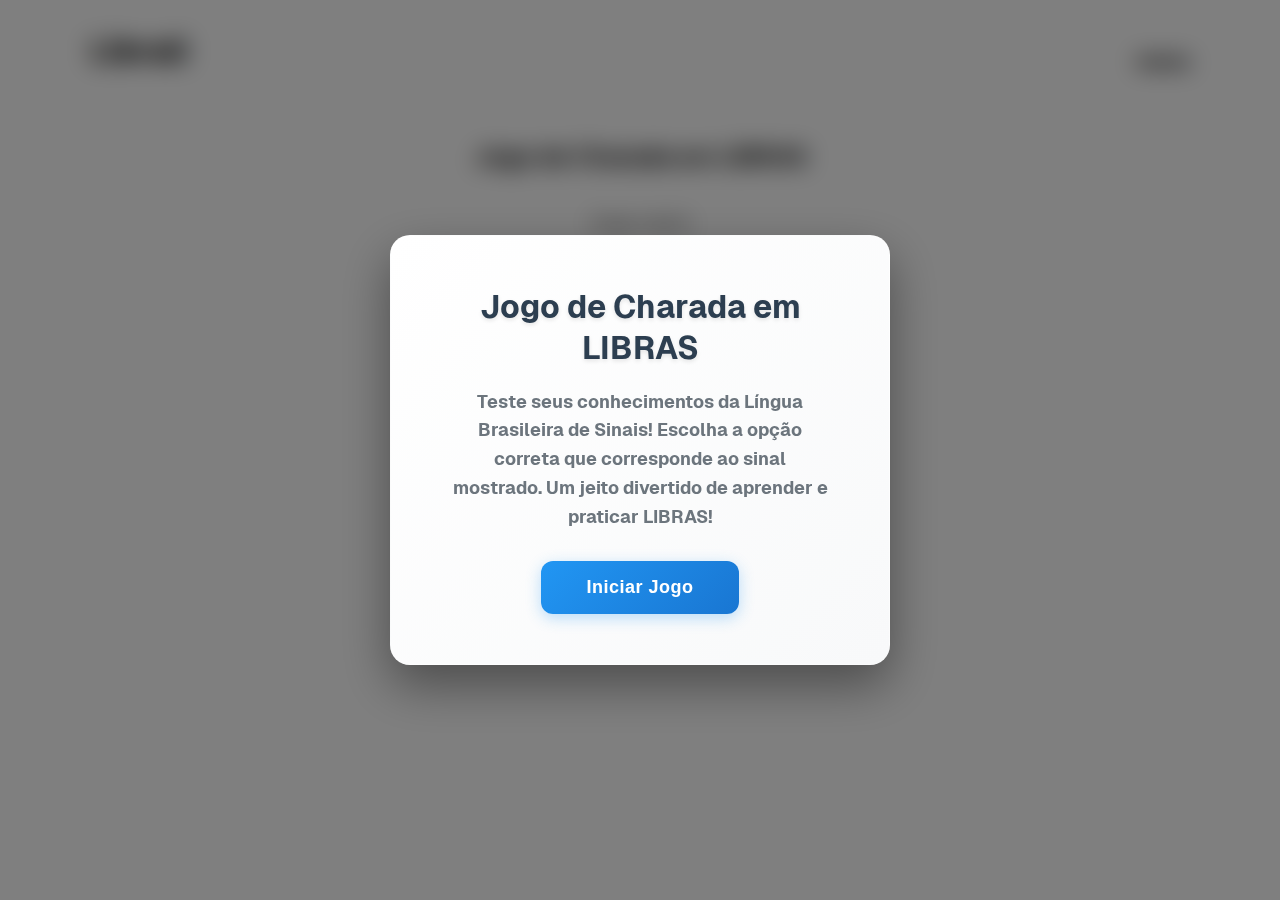
<file: charadas.html>
<!DOCTYPE html>
<html lang="pt-BR">
  <head>
    <meta charset="UTF-8" />
    <meta name="viewport" content="width=device-width, initial-scale=1.0" />
    <title>Jogos de Charada - Librali</title>
    <style>
      * {
        padding: 0;
        border: 0;
        margin: 0;
        box-sizing: border-box;
      }

      @font-face {
        font-family: "Geist";
        src: url("./fonts/Geist-Bold.ttf") format("truetype");
        font-weight: 700;
        font-style: normal;
      }

      body {
        background: white;
        font-family: "Geist", Arial, sans-serif;
        min-height: 100vh;
      }

      /* Header */
      header {
        display: flex;
        justify-content: space-between;
        align-items: center;
        padding: 20px 40px;
        background: white;
        margin-top: 20px;
      }

      header > a {
        font-size: 32px;
        font-weight: bold;
        color: black;
        text-decoration: none;
      }

      a{
        text-decoration: none;
      }

      .menu {
        position: relative;
        display: inline-block;
        margin-right: 50px;
        text-decoration: none;
      }

      .menu > a {
        color: black;
        font-size: 20px;
        cursor: pointer;
      }

       .Librali {
        margin-left: 50px;
         transition: all 0.4s ease;
        transform: translateY(-10px);
      }

      .Librali:hover{
         font-size: 33px;
      }

      .submenu {
        max-height: 0;
        opacity: 0;
        overflow: hidden;
        flex-direction: column;
        margin-top: 10px;
        position: absolute;
        left: 0;
        transition: all 0.4s ease;
        transform: translateY(-10px);
      }

      .submenu a {
        color: black;
        text-decoration: none;
        font-size: 20px;
        margin: 4px 0;
        transition: font-size 0.4s ease-in-out;
        white-space: nowrap;
      }

      /* agora funciona no menu e no submenu */
      .menu:hover .submenu {
        max-height: 500px; /* altura suficiente */
        opacity: 1;
        transform: translateY(0);
      }

      .submenu > a:hover {
        font-size: 22px;
      }

      /* Game Container */
      .game-container {
        max-width: 900px;
        margin: 40px auto;
        padding: 0 20px;
        opacity: 1;
        transition: opacity 0.5s ease;
      }

      .game-title {
        text-align: center;
        font-size: 24px;
        font-weight: bold;
        margin-bottom: 40px;
        color: black;
      }

      .progress {
        text-align: center;
        font-size: 18px;
        margin-bottom: 30px;
        color: #666;
      }

      /* Sign Display Area */
      .sign-display {
        display: flex;
        justify-content: center;
        margin-bottom: 40px;
      }

      .sign-image {
        width: 300px;
        height: 200px;
        background-color: #e0e0e0;
        border-radius: 12px;
        display: flex;
        align-items: center;
        justify-content: center;
        font-size: 18px;
        color: #666;
        text-align: center;
        padding: 20px;
      }

      /* Options Grid */
      .options-container {
        display: grid;
        grid-template-columns: 1fr 1fr;
        gap: 20px;
        max-width: 600px;
        margin: 0 auto 30px;
      }

      .option {
        background-color: #e0e0e0;
        border-radius: 12px;
        padding: 20px;
        text-align: center;
        font-size: 18px;
        cursor: pointer;
        transition: all 0.3s ease;
        color: black;
      }

      .option:hover {
        background-color: #d0d0d0;
        transform: translateY(-2px);
      }

      .option.correct {
        background-color: #4caf50;
        color: white;
      }

      .option.incorrect {
        background-color: #f44336;
        color: white;
      }

      .option.disabled {
        pointer-events: none;
        opacity: 0.7;
      }

      /* Modal/Notification Overlay */
      .notification-overlay {
        position: fixed;
        top: 0;
        left: 0;
        width: 100%;
        height: 100%;
        background-color: rgba(0, 0, 0, 0.6);
        display: none;
        justify-content: center;
        align-items: center;
        z-index: 1000;
        animation: fadeIn 0.3s ease-in-out;
      }

      .notification-modal {
        background: white;
        border-radius: 16px;
        padding: 40px;
        max-width: 500px;
        width: 90%;
        text-align: center;
        box-shadow: 0 10px 30px rgba(0, 0, 0, 0.3);
        animation: slideIn 0.3s ease-out;
      }

      .notification-message {
        font-size: 24px;
        font-weight: bold;
        margin-bottom: 20px;
      }

      .notification-message.correct {
        color: #4caf50;
      }

      .notification-message.incorrect {
        color: #c93e35;
      }

      .notification-details {
        font-size: 18px;
        color: #666;
        margin-bottom: 30px;
      }

      .notification-btn {
        background-color: #2196f3;
        color: white;
        border: none;
        border-radius: 8px;
        padding: 12px 30px;
        font-size: 16px;
        font-weight: bold;
        cursor: pointer;
        transition: background-color 0.3s;
      }

      .notification-btn:hover {
        background-color: #166dc4;
      }

      .notification-btn.final {
        background-color: #2196f3;
      }

      .notification-btn.final:hover {
        background-color: #1976d2;
      }

      /* Feedback and Controls - Hidden now */
      .game-controls {
        text-align: center;
      }

      .feedback {
        display: none;
      }

      .next-btn {
        display: none;
      }

      .final-score {
        font-size: 24px;
        font-weight: bold;
        margin: 20px 0;
        text-align: center;
      }

      /* Start Overlay */
      .start-overlay {
        position: fixed;
        top: 0;
        left: 0;
        width: 100%;
        height: 100%;
        backdrop-filter: blur(12px);
        -webkit-backdrop-filter: blur(12px);
        background-color: rgba(0, 0, 0, 0.5);
        display: flex;
        justify-content: center;
        align-items: center;
        z-index: 2000;
        transition: opacity 0.5s ease;
      }

      .start-content {
        background: linear-gradient(135deg, #ffffff 0%, #f8f9fa 100%);
        padding: 50px 60px;
        border-radius: 20px;
        text-align: center;
        max-width: 500px;
        box-shadow: 0 20px 50px rgba(0, 0, 0, 0.4);
        border: 1px solid rgba(255, 255, 255, 0.2);
        transform: translateY(0);
        animation: startSlideIn 0.6s ease-out;
      }

      .start-content h1 {
        font-size: 32px;
        margin-bottom: 20px;
        color: #2c3e50;
        font-weight: bold;
        text-shadow: 0 2px 4px rgba(0, 0, 0, 0.1);
      }

      .start-content p {
        font-size: 18px;
        margin-bottom: 30px;
        color: #6c757d;
        line-height: 1.6;
      }

      #startButton {
        background: linear-gradient(135deg, #2196f3 0%, #1976d2 100%);
        color: white;
        border: none;
        border-radius: 12px;
        padding: 16px 45px;
        font-size: 18px;
        font-weight: bold;
        cursor: pointer;
        transition: all 0.3s ease;
        box-shadow: 0 4px 15px rgba(33, 150, 243, 0.3);
        letter-spacing: 0.5px;
      }

      #startButton:hover {
        transform: translateY(-2px);
        box-shadow: 0 6px 20px rgba(33, 150, 243, 0.4);
      }

      #startButton:active {
        transform: translateY(0);
        box-shadow: 0 3px 10px rgba(33, 150, 243, 0.3);
      }

      /* Animations */
      @keyframes fadeIn {
        from {
          opacity: 0;
        }
        to {
          opacity: 1;
        }
      }

      @keyframes slideIn {
        from {
          transform: translateY(-50px);
          opacity: 0;
        }
        to {
          transform: translateY(0);
          opacity: 1;
        }
      }

      @keyframes startSlideIn {
        from {
          transform: translateY(-30px);
          opacity: 0;
        }
        to {
          transform: translateY(0);
          opacity: 1;
        }
      }

      .game-container.blurred {
        filter: blur(5px);
        pointer-events: none;
      }

    </style>
  </head>
  <body>
    <header>
      <a href="index.html" class="Librali">Librali</a>
      <div class="menu">
        <a href="#1">menu</a>
        <div class="submenu">
          <a href="index.html">Início</a>
          <a href="#">Sobre Nós</a>
          <a href="#">Cursos</a>
          <a href="jogos.html">Jogos</a>
          <a href="#">Dicionário</a>
          <a href="#">Entrar</a>
        </div>
      </div>
    </header>

    <!-- Start Overlay -->
    <div id="startOverlay" class="start-overlay">
      <div class="start-content">
        <h1>Jogo de Charada em LIBRAS</h1>
        <p>Teste seus conhecimentos da Língua Brasileira de Sinais! Escolha a opção correta que corresponde ao sinal mostrado. Um jeito divertido de aprender e praticar LIBRAS!</p>
        <button id="startButton">Iniciar Jogo</button>
      </div>
    </div>

    <div class="game-container" id="gameContainer">
      <h1 class="game-title">Jogo de Charada em LIBRAS</h1>

      <div class="progress" id="progress">Fase 1 de 5</div>

      <div class="sign-display">
        <div class="sign-image" id="signImage">Imagem do sinal em LIBRAS</div>
      </div>

      <div class="options-container" id="optionsContainer">
        <!-- As opções serão preenchidas pelo JavaScript -->
      </div>

      <div class="game-controls">
        <div class="feedback" id="feedback"></div>
        <button class="next-btn" id="nextBtn">Próxima Fase</button>
      </div>
    </div>

    <!-- Notification Modal -->
    <div class="notification-overlay" id="notificationOverlay">
      <div class="notification-modal">
        <div class="notification-message" id="notificationMessage"></div>
        <div class="notification-details" id="notificationDetails"></div>
        <button class="notification-btn" id="notificationBtn">
          Próxima Fase
        </button>
      </div>
    </div>

    <script>
              // Elementos do overlay inicial
              const startOverlay = document.getElementById('startOverlay');
              const startButton = document.getElementById('startButton');
              const gameContainer = document.getElementById('gameContainer');

              // Fases do jogo
              const phases = [
                  {
                      question: "Casa",
                      options: ["Escola", "Casa", "Trabalho", "Parque"],
                      correctIndex: 1
                  },
                  {
                      question: "Amor",
                      options: ["Amor", "Ódio", "Tristeza", "Alegria"],
                      correctIndex: 0
                  },
                  {
                      question: "Água",
                      options: ["Fogo", "Terra", "Água", "Ar"],
                      correctIndex: 2
                  },
                  {
                      question: "Livro",
                      options: ["Caneta", "Livro", "Caderno", "Lápis"],
                      correctIndex: 1
                  },
                  {
                      question: "Computador",
                      options: ["Telefone", "Tablet", "Computador", "Televisão"],
                      correctIndex: 2
                  },
                  {
          question: "Cachorro",
          options: ["Gato", "Cavalo", "Cachorro", "Pássaro"],
          correctIndex: 2
      },
      {
          question: "Carro",
          options: ["Bicicleta", "Carro", "Ônibus", "Moto"],
          correctIndex: 1
      },
      {
          question: "Maçã",
          options: ["Banana", "Laranja", "Uva", "Maçã"],
          correctIndex: 3
      },
      {
          question: "Brasil",
          options: ["Argentina", "Brasil", "Chile", "Uruguai"],
          correctIndex: 1
      },
      {
          question: "Sol",
          options: ["Lua", "Estrela", "Planeta", "Sol"],
          correctIndex: 3
      }

              ];

              let currentPhase = 0;
              let score = 0;

              const signImage = document.getElementById('signImage');
              const optionsContainer = document.getElementById('optionsContainer');
              const notificationOverlay = document.getElementById('notificationOverlay');
              const notificationMessage = document.getElementById('notificationMessage');
              const notificationDetails = document.getElementById('notificationDetails');
              const notificationBtn = document.getElementById('notificationBtn');
              const progress = document.getElementById('progress');

              // Evento para iniciar o jogo
              startButton.addEventListener('click', () => {
                  // Esconde o overlay com animação
                  startOverlay.style.opacity = '0';
                  startOverlay.style.pointerEvents = 'none';
                  
                  // Remove o blur do conteúdo do jogo
                  gameContainer.classList.remove('blurred');
                  
                  // Inicia o jogo após pequeno delay para a animação
                  setTimeout(initGame, 300);
              });

              // Inicializa o jogo
              function initGame() {
                  progress.textContent = `Fase ${currentPhase + 1} de ${phases.length}`;
                  signImage.textContent = `Sinal para: ${phases[currentPhase].question}`;

                  optionsContainer.innerHTML = '';
                  phases[currentPhase].options.forEach((option, index) => {
                      const optionElement = document.createElement('div');
                      optionElement.className = 'option';
                      optionElement.textContent = option;
                      optionElement.addEventListener('click', () => checkAnswer(index));
                      optionsContainer.appendChild(optionElement);
                  });

                  hideNotification();
              }

              // Mostra notificação
              function showNotification(isCorrect, message, details = '') {
                  notificationMessage.textContent = message;
                  notificationMessage.className = `notification-message ${isCorrect ? 'correct' : 'incorrect'}`;
                  notificationDetails.textContent = details;

                  // Configurar botão baseado na fase
                  if (currentPhase < phases.length - 1) {
                      notificationBtn.textContent = 'Próxima Fase';
                      notificationBtn.className = 'notification-btn';
                  } else {
                      notificationBtn.textContent = 'Ver Resultado Final';
                      notificationBtn.className = 'notification-btn final';
                  }

                  notificationOverlay.style.display = 'flex';
              }

              // Esconde notificação
              function hideNotification() {
                  notificationOverlay.style.display = 'none';
              }

              // Verifica a resposta
              function checkAnswer(selectedIndex) {
                  const correctIndex = phases[currentPhase].correctIndex;
                  const options = document.querySelectorAll('.option');

                  // Desabilita todas as opções
                  options.forEach((option, index) => {
                      option.classList.add('disabled');

                      if (index === correctIndex) {
                          option.classList.add('correct');
                      } else if (index === selectedIndex) {
                          option.classList.add('incorrect');
                      }
                  });

                  if (selectedIndex === correctIndex) {
                      score++;
                      showNotification(true, 'Correto! Parabéns! ');
                  } else {
                      showNotification(false, 'Ops! Resposta incorreta',
                          `A resposta correta é: ${phases[currentPhase].options[correctIndex]}`);
                  }
              }

              // Mostra a pontuação final
              function showFinalScore() {
                  const percentage = Math.round((score / phases.length) * 100);
                  let emoji = '';
                  let message = ''; 

                  if (percentage === 100) {
                      emoji = '🏆';
                      message = 'Perfeito!';
                  } else if (percentage >= 80) {
                      emoji = '🎉';
                      message = 'Muito bem!';
                  } else if (percentage >= 60) {
                      emoji = '👍';
                      message = 'Bom trabalho!';
                  } else {
                      emoji = '💪';
                      message = 'Continue praticando!';
                  }

                  notificationMessage.innerHTML = `${message} ${emoji}`;
                  notificationMessage.className = 'notification-message correct';
                  notificationDetails.innerHTML = `Você acertou <strong>${score}</strong> de <strong>${phases.length}</strong> questões<br>(${percentage}% de acerto)`;
                  notificationBtn.textContent = 'Jogar Novamente';
                  notificationBtn.className = 'notification-btn final';

                  notificationOverlay.style.display = 'flex';
              }

              // Event listener para o botão da notificação
              notificationBtn.addEventListener('click', () => {
                  if (currentPhase < phases.length - 1) {
                      // Próxima fase
                      currentPhase++;
                      initGame();
                  } else if (notificationBtn.textContent === 'Ver Resultado Final') {
                      // Mostrar resultado final
                      showFinalScore();
                  } else {
                      // Reiniciar jogo
                      currentPhase = 0;
                      score = 0;
                      initGame();
                  }
              });

              // Fechar notificação clicando no overlay
              notificationOverlay.addEventListener('click', (e) => {
                  if (e.target === notificationOverlay) {
                      // Não permitir fechar clicando fora durante o jogo
                      // hideNotification();
                  }
              });
    </script>
  </body>
</html>
</file>
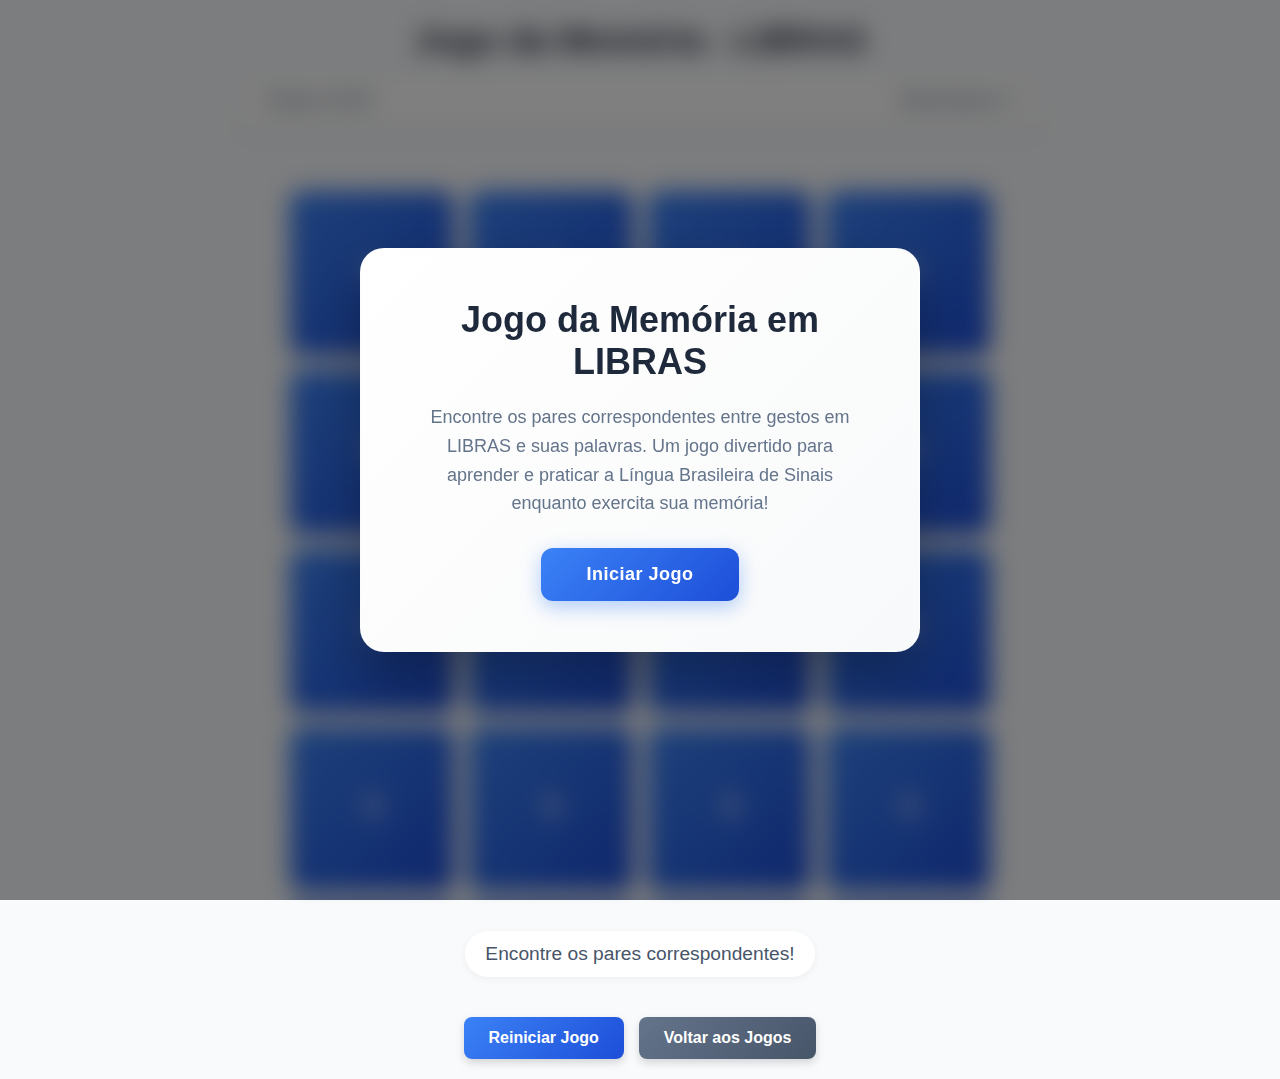
<file: memoria.html>
<!DOCTYPE html>
<html lang="pt-BR">
  <head>
    <meta charset="UTF-8" />
    <meta name="viewport" content="width=device-width, initial-scale=1" />
    <title>Jogo da Memória - LIBRAS</title>
    <style>
      * {
        margin: 0;
        padding: 0;
        box-sizing: border-box;
      }

      body {
        font-family: "Segoe UI", Tahoma, Geneva, Verdana, sans-serif;
        background: #f8fafc;
        color: #334155;
        display: flex;
        flex-direction: column;
        align-items: center;
        min-height: 100vh;
        margin: 0;
        padding: 20px;
      }

      /* Start Overlay */
      .start-overlay {
        position: fixed;
        top: 0;
        left: 0;
        width: 100%;
        height: 100%;
        backdrop-filter: blur(12px);
        -webkit-backdrop-filter: blur(12px);
        background-color: rgba(0, 0, 0, 0.5);
        display: flex;
        justify-content: center;
        align-items: center;
        z-index: 2000;
        transition: opacity 0.5s ease;
      }

      .start-content {
        background: linear-gradient(135deg, #ffffff 0%, #f8f9fa 100%);
        padding: 50px 60px;
        border-radius: 24px;
        text-align: center;
        max-width: 560px;
        box-shadow: 0 25px 50px rgba(0, 0, 0, 0.25);
        border: 1px solid rgba(255, 255, 255, 0.3);
        transform: translateY(0);
        animation: startSlideIn 0.6s ease-out;
      }

      .start-content h1 {
        font-size: 36px;
        margin-bottom: 20px;
        color: #1e293b;
        font-weight: bold;
      }

      .start-content p {
        font-size: 18px;
        margin-bottom: 30px;
        color: #64748b;
        line-height: 1.6;
        text-align: center;
      }

      #startButton {
        background: linear-gradient(135deg, #3b82f6 0%, #1d4ed8 100%);
        color: white;
        border: none;
        border-radius: 12px;
        padding: 16px 45px;
        font-size: 18px;
        font-weight: bold;
        cursor: pointer;
        transition: all 0.3s ease;
        box-shadow: 0 6px 20px rgba(59, 130, 246, 0.4);
        letter-spacing: 0.5px;
      }

      #startButton:hover {
        transform: translateY(-3px);
        box-shadow: 0 8px 25px rgba(59, 130, 246, 0.5);
      }

      @keyframes startSlideIn {
        from {
          transform: translateY(-30px);
          opacity: 0;
        }
        to {
          transform: translateY(0);
          opacity: 1;
        }
      }

      .game-container.blurred {
        filter: blur(5px);
        pointer-events: none;
      }

      .header {
        text-align: center;
        margin-bottom: 20px;
        width: 100%;
        max-width: 800px;
      }

      h1 {
        font-size: 2.2rem;
        margin-bottom: 15px;
        color: #1e293b;
        font-weight: bold;
      }

      .game-info {
        display: flex;
        justify-content: space-between;
        width: 100%;
        margin-bottom: 25px;
        background: white;
        padding: 15px 25px;
        border-radius: 12px;
        box-shadow: 0 4px 12px rgba(0, 0, 0, 0.08);
      }

      .timer,
      .moves {
        font-size: 1.1rem;
        font-weight: 500;
        color: #475569;
      }

      #game {
        display: grid;
        grid-template-columns: repeat(4, 1fr);
        grid-gap: 15px;
        margin: 20px 0;
        max-width: 700px;
        width: 100%;
      }

      .card {
        aspect-ratio: 1;
        background: white;
        border-radius: 12px;
        cursor: pointer;
        position: relative;
        perspective: 1000px;
        user-select: none;
        box-shadow: 0 4px 12px rgba(0, 0, 0, 0.1);
        transition: transform 0.3s ease, box-shadow 0.3s ease;
      }

      .card:hover {
        transform: translateY(-5px);
        box-shadow: 0 8px 16px rgba(0, 0, 0, 0.15);
      }

      .card-inner {
        position: relative;
        width: 100%;
        height: 100%;
        text-align: center;
        transition: transform 0.5s;
        transform-style: preserve-3d;
      }

      .card.flipped .card-inner {
        transform: rotateY(180deg);
      }

      .card.matched {
        opacity: 0.7;
        cursor: default;
      }

      .card.matched:hover {
        transform: none;
        box-shadow: 0 4px 12px rgba(0, 0, 0, 0.1);
      }

      .card-front,
      .card-back {
        position: absolute;
        width: 100%;
        height: 100%;
        border-radius: 12px;
        backface-visibility: hidden;
        display: flex;
        justify-content: center;
        align-items: center;
        padding: 10px;
        box-sizing: border-box;
      }

      .card-front {
        background: linear-gradient(135deg, #3b82f6 0%, #1d4ed8 100%);
        color: white;
        font-size: 2.2rem;
        font-weight: bold;
      }

      .card-back {
        background: white;
        color: #334155;
        transform: rotateY(180deg);
        font-weight: 600;
        font-size: 1.3rem;
        text-align: center;
        display: flex;
        align-items: center;
        justify-content: center;
        border: 2px solid #e2e8f0;
      }

      .card-back.emoji {
        font-size: 2.8rem;
        background: white;
        padding: 15px;
      }

      .card-back.word {
        background: white;
        padding: 15px;
      }

      #message {
        margin: 20px 0;
        font-size: 1.2rem;
        text-align: center;
        min-height: 40px;
        font-weight: 500;
        color: #475569;
        background: white;
        padding: 12px 20px;
        border-radius: 50px;
        box-shadow: 0 2px 8px rgba(0, 0, 0, 0.05);
      }

      .buttons {
        display: flex;
        gap: 15px;
        margin-top: 20px;
        flex-wrap: wrap;
        justify-content: center;
      }

      button {
        padding: 12px 25px;
        font-size: 1rem;
        border: none;
        border-radius: 8px;
        color: white;
        cursor: pointer;
        transition: all 0.3s ease;
        font-weight: 600;
        box-shadow: 0 4px 8px rgba(0, 0, 0, 0.15);
      }

      #resetBtn {
        background: linear-gradient(135deg, #3b82f6 0%, #1d4ed8 100%);
      }

      #resetBtn:hover {
        transform: translateY(-3px);
        box-shadow: 0 6px 12px rgba(59, 130, 246, 0.3);
      }

      #backBtn {
        background: linear-gradient(135deg, #64748b 0%, #475569 100%);
      }

      #backBtn:hover {
        transform: translateY(-3px);
        box-shadow: 0 6px 12px rgba(100, 116, 139, 0.3);
      }

      .result-overlay {
        position: fixed;
        top: 0;
        left: 0;
        width: 100%;
        height: 100%;
        background: rgba(0, 0, 0, 0.7);
        display: flex;
        justify-content: center;
        align-items: center;
        z-index: 100;
        opacity: 0;
        visibility: hidden;
        transition: all 0.4s ease;
      }

      .result-overlay.active {
        opacity: 1;
        visibility: visible;
      }

      .result-content {
        background: white;
        padding: 40px;
        border-radius: 20px;
        text-align: center;
        max-width: 500px;
        width: 90%;
        box-shadow: 0 20px 40px rgba(0, 0, 0, 0.2);
        transform: scale(0.9);
        transition: transform 0.4s ease;
      }

      .result-overlay.active .result-content {
        transform: scale(1);
      }

      .result-content h2 {
        color: #1e293b;
        margin-bottom: 20px;
        font-size: 2rem;
        font-weight: bold;
        text-align: center;
      }

      .result-stats {
        color: #475569;
        font-size: 1.1rem;
        margin-bottom: 30px;
        line-height: 1.6;
        text-align: center;
      }

      .result-buttons {
        display: flex;
        gap: 15px;
        justify-content: center;
        flex-wrap: wrap;
      }

      .result-btn {
        padding: 12px 25px;
        border: none;
        border-radius: 8px;
        color: white;
        cursor: pointer;
        font-weight: 600;
        transition: all 0.3s ease;
      }

      .result-play-again {
        background: linear-gradient(135deg, #3b82f6 0%, #1d4ed8 100%);
      }

      .result-back {
        background: linear-gradient(135deg, #64748b 0%, #475569 100%);
      }

      .result-btn:hover {
        transform: translateY(-3px);
        box-shadow: 0 6px 12px rgba(0, 0, 0, 0.2);
      }

      @media (max-width: 600px) {
        h1 {
          font-size: 1.8rem;
        }

        #game {
          grid-template-columns: repeat(3, 1fr);
          grid-gap: 12px;
        }

        .card-front {
          font-size: 1.8rem;
        }

        .card-back {
          font-size: 1rem;
        }

        .card-back.emoji {
          font-size: 2.2rem;
        }

        .buttons {
          flex-direction: column;
          align-items: center;
        }

        button {
          width: 100%;
          max-width: 250px;
        }

        .game-info {
          flex-direction: column;
          gap: 10px;
          text-align: center;
        }

        .start-content {
          padding: 30px;
          margin: 20px;
        }

        .start-content h1 {
          font-size: 28px;
        }
      }
    </style>
  </head>
  <body>
    <!-- Start Overlay -->
    <div id="startOverlay" class="start-overlay">
      <div class="start-content">
        <h1>Jogo da Memória em LIBRAS</h1>
        <p>
          Encontre os pares correspondentes entre gestos em LIBRAS e suas
          palavras. Um jogo divertido para aprender e praticar a Língua
          Brasileira de Sinais enquanto exercita sua memória!
        </p>
        <button id="startButton">Iniciar Jogo</button>
      </div>
    </div>

    <div class="header">
      <h1>Jogo da Memória - LIBRAS</h1>
      <div class="game-info">
        <div class="timer">Tempo: <span id="timer">00:00</span></div>
        <div class="moves">Movimentos: <span id="moveCount">0</span></div>
      </div>
    </div>

    <div id="game"></div>
    <div id="message">Encontre os pares correspondentes!</div>
    <div class="buttons">
      <button id="resetBtn">Reiniciar Jogo</button>
      <button id="backBtn">Voltar aos Jogos</button>
    </div>

    <div class="result-overlay" id="resultOverlay">
      <div class="result-content">
        <h2>Parabéns!</h2>
        <div class="result-stats" id="resultStats">
          Você completou o jogo em <span id="finalTime">00:00</span><br />
          com <span id="finalMoves">0</span> movimentos
        </div>
        <div class="result-buttons">
          <button class="result-btn result-play-again" id="resultPlayAgain">
            Jogar Novamente
          </button>
          <button class="result-btn result-back" id="resultBack">
            Voltar aos Jogos
          </button>
        </div>
      </div>
    </div>

    <script>
      // Lista de pares emoji (gestos) e palavra em LIBRAS
      const pairs = [
        { emoji: "👋", word: "Olá" },
        { emoji: "🤟", word: "Eu te amo" },
        { emoji: "👍", word: "Bom" },
        { emoji: "👎", word: "Ruim" },
        { emoji: "✋", word: "Pare" },
        { emoji: "👏", word: "Aplaudir" },
        { emoji: "🤲", word: "Obrigado" },
        { emoji: "👌", word: "Ok" },
      ];

      // Variáveis do jogo
      let cardsArray = [];
      let firstCard = null;
      let secondCard = null;
      let lockBoard = false;
      let matches = 0;
      let moveCount = 0;
      let timerInterval = null;
      let seconds = 0;
      let gameStarted = false;

      // Elementos do DOM
      const startOverlay = document.getElementById("startOverlay");
      const startButton = document.getElementById("startButton");
      const game = document.getElementById("game");
      const message = document.getElementById("message");
      const resetBtn = document.getElementById("resetBtn");
      const backBtn = document.getElementById("backBtn");
      const timerElement = document.getElementById("timer");
      const moveCountElement = document.getElementById("moveCount");
      const resultOverlay = document.getElementById("resultOverlay");
      const finalTimeElement = document.getElementById("finalTime");
      const finalMovesElement = document.getElementById("finalMoves");
      const resultPlayAgain = document.getElementById("resultPlayAgain");
      const resultBack = document.getElementById("resultBack");

      // Evento para iniciar o jogo
      startButton.addEventListener("click", () => {
        startOverlay.style.opacity = "0";
        startOverlay.style.pointerEvents = "none";
        document.body.classList.remove("blurred");
        initGame();
      });

      // Inicializar o jogo
      function initGame() {
        // Criar array with cards: half emoji, half word
        cardsArray = [];

        pairs.forEach((pair, index) => {
          cardsArray.push({
            type: "emoji",
            content: pair.emoji,
            pairId: index,
          });
          cardsArray.push({ type: "word", content: pair.word, pairId: index });
        });

        createBoard();
      }

      // Embaralhar array
      function shuffle(array) {
        for (let i = array.length - 1; i > 0; i--) {
          const j = Math.floor(Math.random() * (i + 1));
          [array[i], array[j]] = [array[j], array[i]];
        }
        return array;
      }

      // Criar o tabuleiro do jogo
      function createBoard() {
        game.innerHTML = "";
        shuffle(cardsArray);
        matches = 0;
        moveCount = 0;
        seconds = 0;
        moveCountElement.textContent = moveCount;
        timerElement.textContent = "00:00";
        message.textContent = "Encontre os pares correspondentes!";
        firstCard = null;
        secondCard = null;
        lockBoard = false;
        gameStarted = false;

        // Parar o timer se estiver rodando
        if (timerInterval) {
          clearInterval(timerInterval);
          timerInterval = null;
        }

        cardsArray.forEach((cardData, index) => {
          const card = document.createElement("div");
          card.classList.add("card");
          card.dataset.pairId = cardData.pairId;
          card.dataset.type = cardData.type;
          card.dataset.index = index;

          card.innerHTML = `
        <div class="card-inner">
          <div class="card-front">?</div>
          <div class="card-back ${cardData.type}">${cardData.content}</div>
        </div>
      `;

          card.addEventListener("click", flipCard);
          game.appendChild(card);
        });

        // Esconder overlay de resultado
        resultOverlay.classList.remove("active");
      }

      // Virar a carta
      function flipCard() {
        if (lockBoard) return;
        if (this.classList.contains("matched")) return;
        if (this === firstCard) return;

        // Iniciar o timer na primeira jogada
        if (!gameStarted) {
          startTimer();
          gameStarted = true;
        }

        this.classList.add("flipped");

        if (!firstCard) {
          firstCard = this;
          return;
        }

        secondCard = this;
        moveCount++;
        moveCountElement.textContent = moveCount;
        lockBoard = true;

        checkForMatch();
      }

      // Verificar se as cartas formam um par
      function checkForMatch() {
        // Par é válido se pairId igual e tipos diferentes (emoji + palavra)
        const isMatch =
          firstCard.dataset.pairId === secondCard.dataset.pairId &&
          firstCard.dataset.type !== secondCard.dataset.type;

        if (isMatch) {
          matches++;
          disableCards();
          message.textContent = `Par encontrado! ${matches}/${pairs.length} pares`;

          if (matches === pairs.length) {
            endGame();
          }
        } else {
          unflipCards();
        }
      }

      // Desabilitar cartas correspondentes
      function disableCards() {
        firstCard.classList.add("matched");
        secondCard.classList.add("matched");
        firstCard.removeEventListener("click", flipCard);
        secondCard.removeEventListener("click", flipCard);
        resetBoard();
      }

      // Desvirar cartas que não formam par
      function unflipCards() {
        setTimeout(() => {
          firstCard.classList.remove("flipped");
          secondCard.classList.remove("flipped");
          resetBoard();
        }, 1000);
      }

      // Reiniciar o estado do tabuleiro
      function resetBoard() {
        [firstCard, secondCard] = [null, null];
        lockBoard = false;
      }

      // Iniciar o timer
      function startTimer() {
        seconds = 0;
        updateTimer();
        timerInterval = setInterval(updateTimer, 1000);
      }

      // Atualizar o timer
      function updateTimer() {
        seconds++;
        const minutes = Math.floor(seconds / 60);
        const remainingSeconds = seconds % 60;
        timerElement.textContent = `${minutes
          .toString()
          .padStart(2, "0")}:${remainingSeconds.toString().padStart(2, "0")}`;
      }

      // Finalizar o jogo
      function endGame() {
        clearInterval(timerInterval);

        // Atualizar estatísticas finais
        finalTimeElement.textContent = timerElement.textContent;
        finalMovesElement.textContent = moveCount;

        // Mostrar overlay de resultado após um breve delay
        setTimeout(() => {
          resultOverlay.classList.add("active");
        }, 1000);
      }

      // Event Listeners
      resetBtn.addEventListener("click", createBoard);

      backBtn.addEventListener("click", () => {
        window.location.href = "jogosInicial.html";
      });

      resultPlayAgain.addEventListener("click", () => {
        createBoard();
      });

      resultBack.addEventListener("click", () => {
        window.location.href = "jogosInicial.html";
      });

      // Inicializar o jogo
      initGame();
    </script>
  </body>
</html>
</file>
